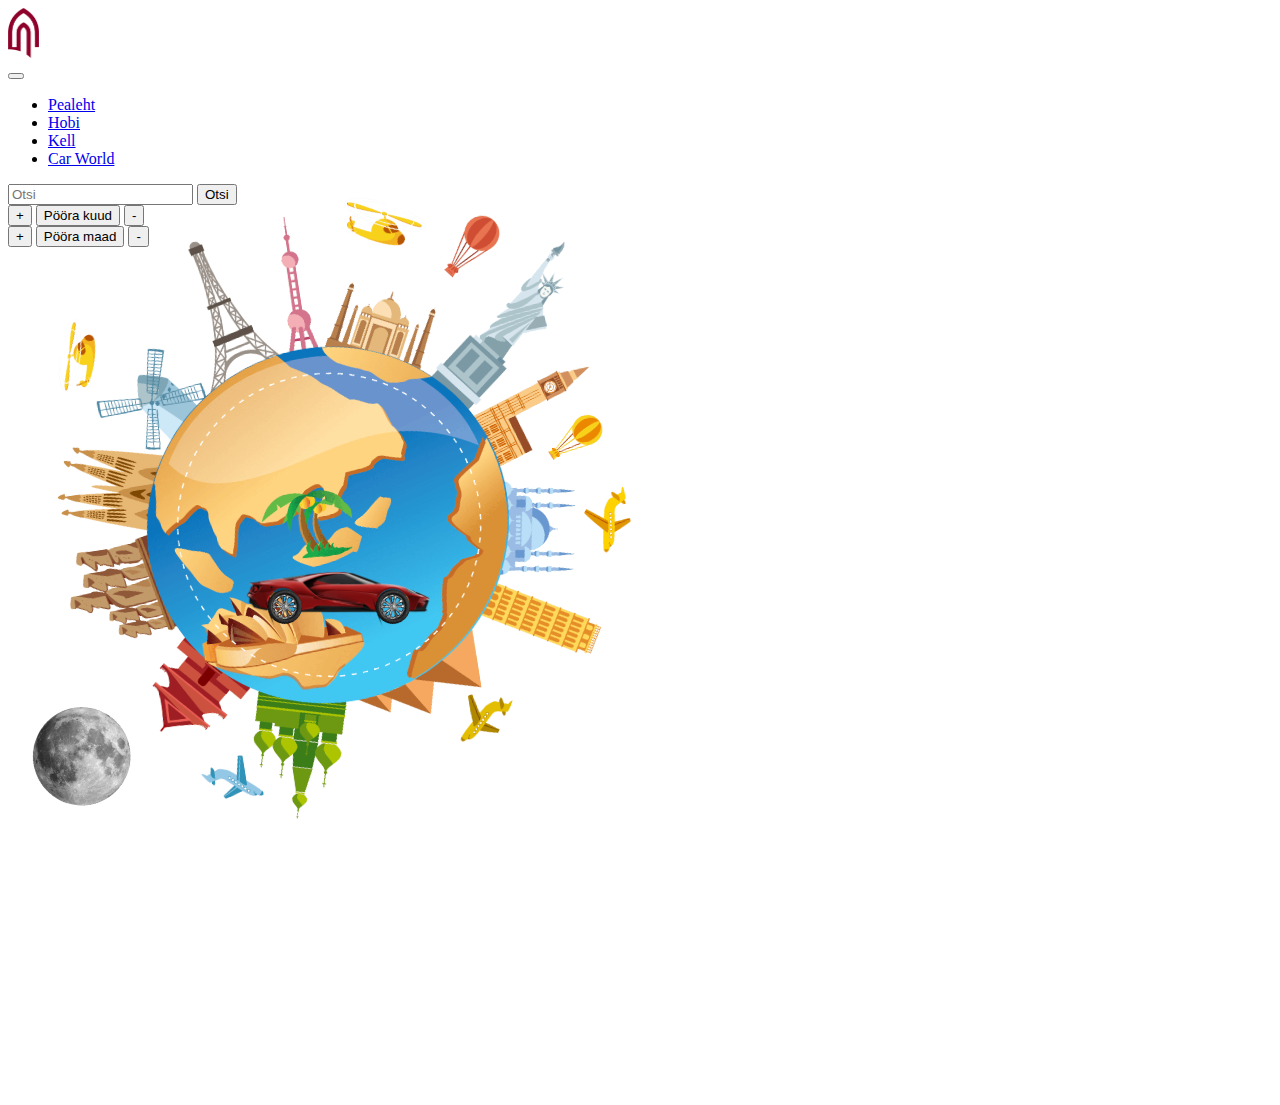
<file: carWorld.html>
<!doctype html>
<html lang="et" data-bs-theme="dark">
    <head>
        <title>carWorld</title>
        <!-- Required meta tags -->
        <meta charset="utf-8" />
        <meta
            name="viewport"
            content="width=device-width, initial-scale=1, shrink-to-fit=no"
        />

        <!-- Bootstrap CSS v5.2.1 -->
        <link
            href="https://cdn.jsdelivr.net/npm/bootstrap@5.3.2/dist/css/bootstrap.min.css"
            rel="stylesheet"
            integrity="sha384-T3c6CoIi6uLrA9TneNEoa7RxnatzjcDSCmG1MXxSR1GAsXEV/Dwwykc2MPK8M2HN"
            crossorigin="anonymous"
        />

        <link rel="stylesheet" href="css/carWorld.css" />

        
        <script src="js/carWorld.js" defer></script>
    </head>

    <body>
        <header>
            <nav class="navbar navbar-expand-lg" id="home">
                <div class="container-fluid">
                    <div class="d-inline-block w-auto mt-1 pt-1">
                        <a class="navbar-brand" href="index.html">
                            <img src="src/tlu_h200.png" alt="brand logo" id="brand-logo" style="max-height: 50px; width: auto;">
                        </a>
                    </div>
                    <button class="navbar-toggler" type="button" data-bs-toggle="collapse" data-bs-target="#navbarNavDropdown" aria-controls="navbarNavDropdown" aria-expanded="false" aria-label="Toggle navigation">
                        <span class="navbar-toggler-icon"></span>
                    </button>
                    <div class="collapse navbar-collapse mt-1" id="navbarNavDropdown">
                        <ul class="nav navbar-nav justify-content-center w-75">
                            <li class="nav-item">
                                <a class="nav-link fw-bold" href="index.html">Pealeht</a>
                            </li>
                            </li>
                            <li class="nav-item">
                                <a class="nav-link fw-bold" href="hobi.html">Hobi</a>
                            </li>
                            <li class="nav-item">
                                <a class="nav-link fw-bold " href="clock.html">Kell</a>
                            </li>
                            <li class="nav-item">
                                <a class="nav-link fw-bold active" aria-current="page" href="carWorld.html">Car World</a>
                            </li>
                        </ul>
                        <form action="" class="d-flex">
                            <input class="form-control me-2" type="search" placeholder="Otsi" aria-label="Search">
                            <button class="btn btn-outline-success" type="submit">Otsi</button>
                        </form>
                    </div>
                </div>
            </nav>
        </header>

        <main>
            <div class="container justify-content-center text-center" id="jaanus">
                <img src="src/earth.png" alt="Earth image" id="earth-img">
                <div id="car-img">
                    <img src="src/redCar.png" alt="" id="car-body-img">
                    <img src="src/car-wheel.png" alt="" id="car-wheel-img-1" class="wheel">
                    <img src="src/car-wheel.png" alt="" id="car-wheel-img-2" class="wheel">
                </div>
                <img src="src/moon.png" alt="moon image" id="moon-img">
            </div>
            <div class="d-inline-block m-3">
                <div class="mb-2">
                    <button class="btn btn-outline-success me-2" id="fasterMoon">+</button>
                    <button class="btn btn-outline-primary me-2" id="rotateMoon">Pööra kuud</button>
                    <button class="btn btn-outline-danger me-2" id="slowerMoon">-</button>
                </div>
                <div class="mb-2">
                    <button class="btn btn-outline-success me-2" id="fasterEarth">+</button>
                    <button class="btn btn-outline-primary me-2" id="rotateEarth">Pööra maad</button>
                    <button class="btn btn-outline-danger me-2" id="slowerEarth">-</button>
            </div>
        </main>
        <footer>
            <!-- place footer here -->
        </footer>
        <!-- Bootstrap JavaScript Libraries -->
        <script
            src="https://cdn.jsdelivr.net/npm/@popperjs/core@2.11.8/dist/umd/popper.min.js"
            integrity="sha384-I7E8VVD/ismYTF4hNIPjVp/Zjvgyol6VFvRkX/vR+Vc4jQkC+hVqc2pM8ODewa9r"
            crossorigin="anonymous"
        ></script>

        <script
            src="https://cdn.jsdelivr.net/npm/bootstrap@5.3.2/dist/js/bootstrap.min.js"
            integrity="sha384-BBtl+eGJRgqQAUMxJ7pMwbEyER4l1g+O15P+16Ep7Q9Q+zqX6gSbd85u4mG4QzX+"
            crossorigin="anonymous"
        ></script>
    </body>
</html>
</file>
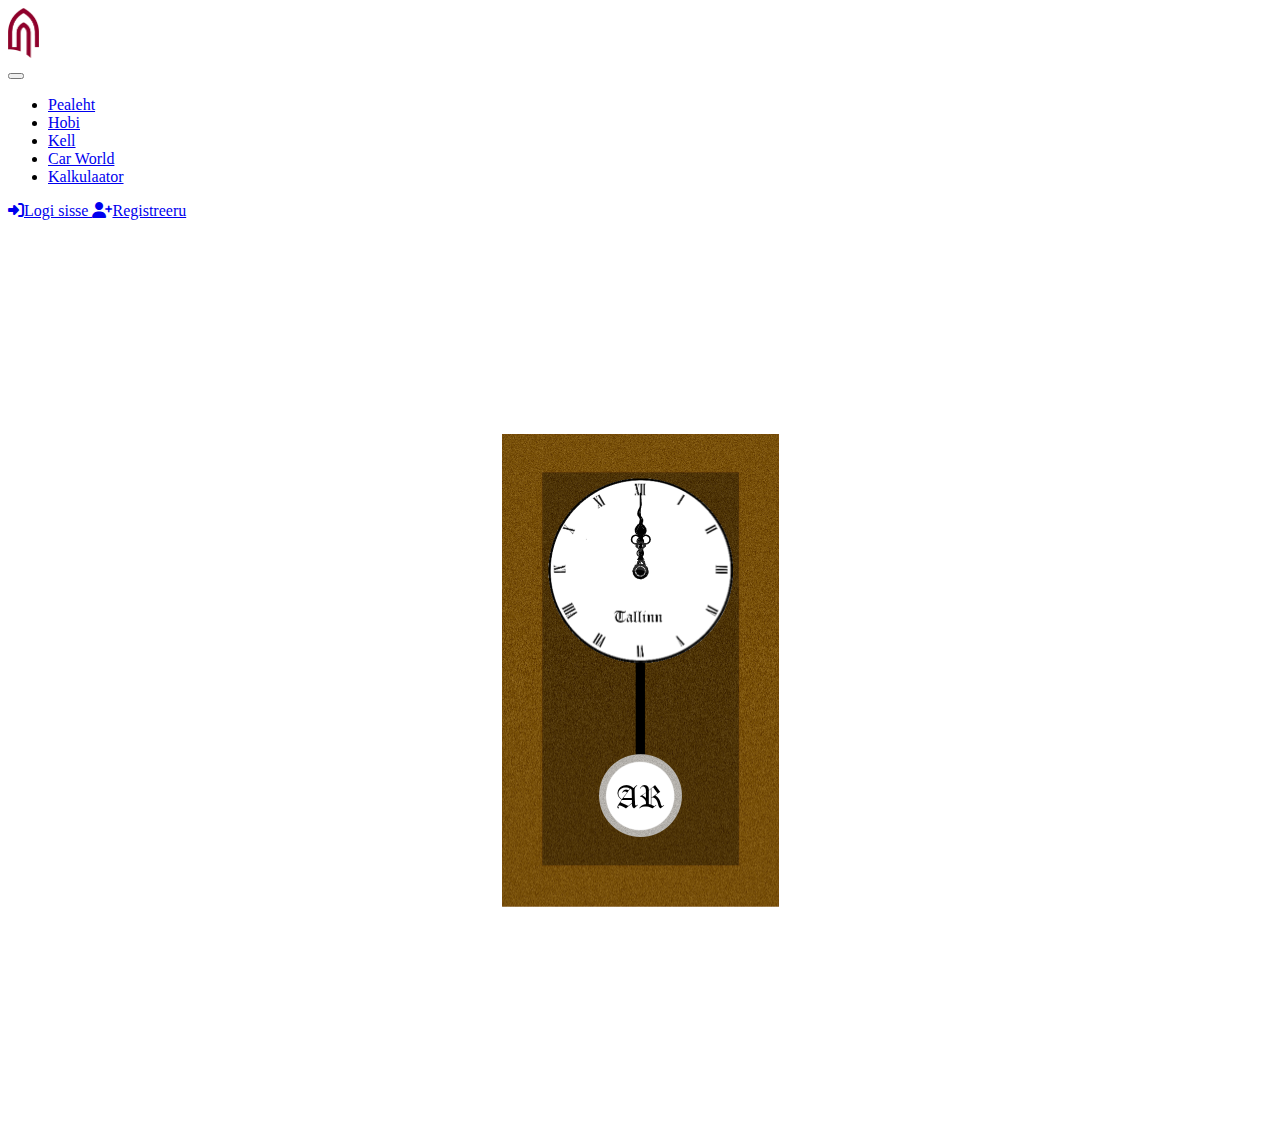
<file: clock.html>
<!doctype html>
<html lang="et" data-bs-theme="dark">

<head>
    <title>Clock</title>
    <!-- Required meta tags -->
    <meta charset="utf-8" />
    <meta name="viewport" content="width=device-width, initial-scale=1, shrink-to-fit=no" />

    <!-- Bootstrap CSS v5.2.1 -->
    <link href="https://cdn.jsdelivr.net/npm/bootstrap@5.3.2/dist/css/bootstrap.min.css" rel="stylesheet"
        integrity="sha384-T3c6CoIi6uLrA9TneNEoa7RxnatzjcDSCmG1MXxSR1GAsXEV/Dwwykc2MPK8M2HN" crossorigin="anonymous" />

    <link rel="stylesheet" href="css/clock.css" />

    <link rel="stylesheet" href="https://cdnjs.cloudflare.com/ajax/libs/font-awesome/6.4.0/css/all.min.css" />

    <script src="js/clock.js" defer></script>

</head>

<body>
    <header>
        <nav class="navbar navbar-expand-lg" id="home">
            <div class="container-fluid">
                <div class="d-inline-block w-auto mt-1 pt-1">
                    <a class="navbar-brand" href="index.html">
                        <img src="src/tlu_h200.png" alt="brand logo" id="brand-logo"
                            style="max-height: 50px; width: auto;">
                    </a>
                </div>
                <button class="navbar-toggler" type="button" data-bs-toggle="collapse"
                    data-bs-target="#navbarNavDropdown" aria-controls="navbarNavDropdown" aria-expanded="false"
                    aria-label="Toggle navigation">
                    <span class="navbar-toggler-icon"></span>
                </button>
                <div class="collapse navbar-collapse mt-1" id="navbarNavDropdown">
                    <ul class="nav navbar-nav justify-content-center w-75">
                        <li class="nav-item">
                            <a class="nav-link fw-bold" href="index.html">Pealeht</a>
                        </li>
                        </li>
                        <li class="nav-item">
                            <a class="nav-link fw-bold" href="hobi.html">Hobi</a>
                        </li>
                        <li class="nav-item">
                            <a class="nav-link fw-bold active" aria-current="page" href="clock.html">Kell</a>
                        </li>
                        <li class="nav-item">
                            <a class="nav-link fw-bold" href="carWorld.html">Car World</a>
                        </li>
                        <li class="nav-item">
                            <a class="nav-link fw-bold" href="calculator.html">Kalkulaator</a>
                        </li>
                    </ul>
                    <div class="d-flex gap-2">
                        <a href="login.html" class="btn btn-primary fw-bold">
                            <i class="fas fa-sign-in-alt me-2"></i>Logi sisse
                        </a>
                        <a href="signup.html" class="btn btn-outline-success fw-bold">
                            <i class="fas fa-user-plus me-2"></i>Registreeru
                        </a>
                    </div>
                </div>
            </div>
        </nav>
    </header>

    <main>
        <div class="container-fluid bg-primary mt-5 p-0" id="box-div">
            <div class="clock">
                <img src="src/clock_box.png" alt="Clock box" class="clock-box">
                <img src="src/clock_frame.png" alt="Clock frame" class="clock-frame">
                <img src="src/clock_pendulum_2.png" alt="clock pendulum" class="pendulum">
                <img src="src/clock_face_2.png" alt="Clock face" class="clock-face">
                <div class="clock-face">
                    <img src="src/second_hand.png" alt="second hand" class="clock-hand" id="secondHand">
                    <img src="src/minute_hand.png" alt="minute hand" class="clock-hand" id="minuteHand">
                    <img src="src/hour_hand.png" alt="hour hand" class="clock-hand" id="hourHand">
                </div>
            </div>
        </div>
    </main>
    <footer>
        <!-- place footer here -->
    </footer>
    <!-- Bootstrap JavaScript Libraries -->
    <script src="https://cdn.jsdelivr.net/npm/@popperjs/core@2.11.8/dist/umd/popper.min.js"
        integrity="sha384-I7E8VVD/ismYTF4hNIPjVp/Zjvgyol6VFvRkX/vR+Vc4jQkC+hVqc2pM8ODewa9r"
        crossorigin="anonymous"></script>

    <script src="https://cdn.jsdelivr.net/npm/bootstrap@5.3.2/dist/js/bootstrap.min.js"
        integrity="sha384-BBtl+eGJRgqQAUMxJ7pMwbEyER4l1g+O15P+16Ep7Q9Q+zqX6gSbd85u4mG4QzX+"
        crossorigin="anonymous"></script>
</body>

</html>
</file>
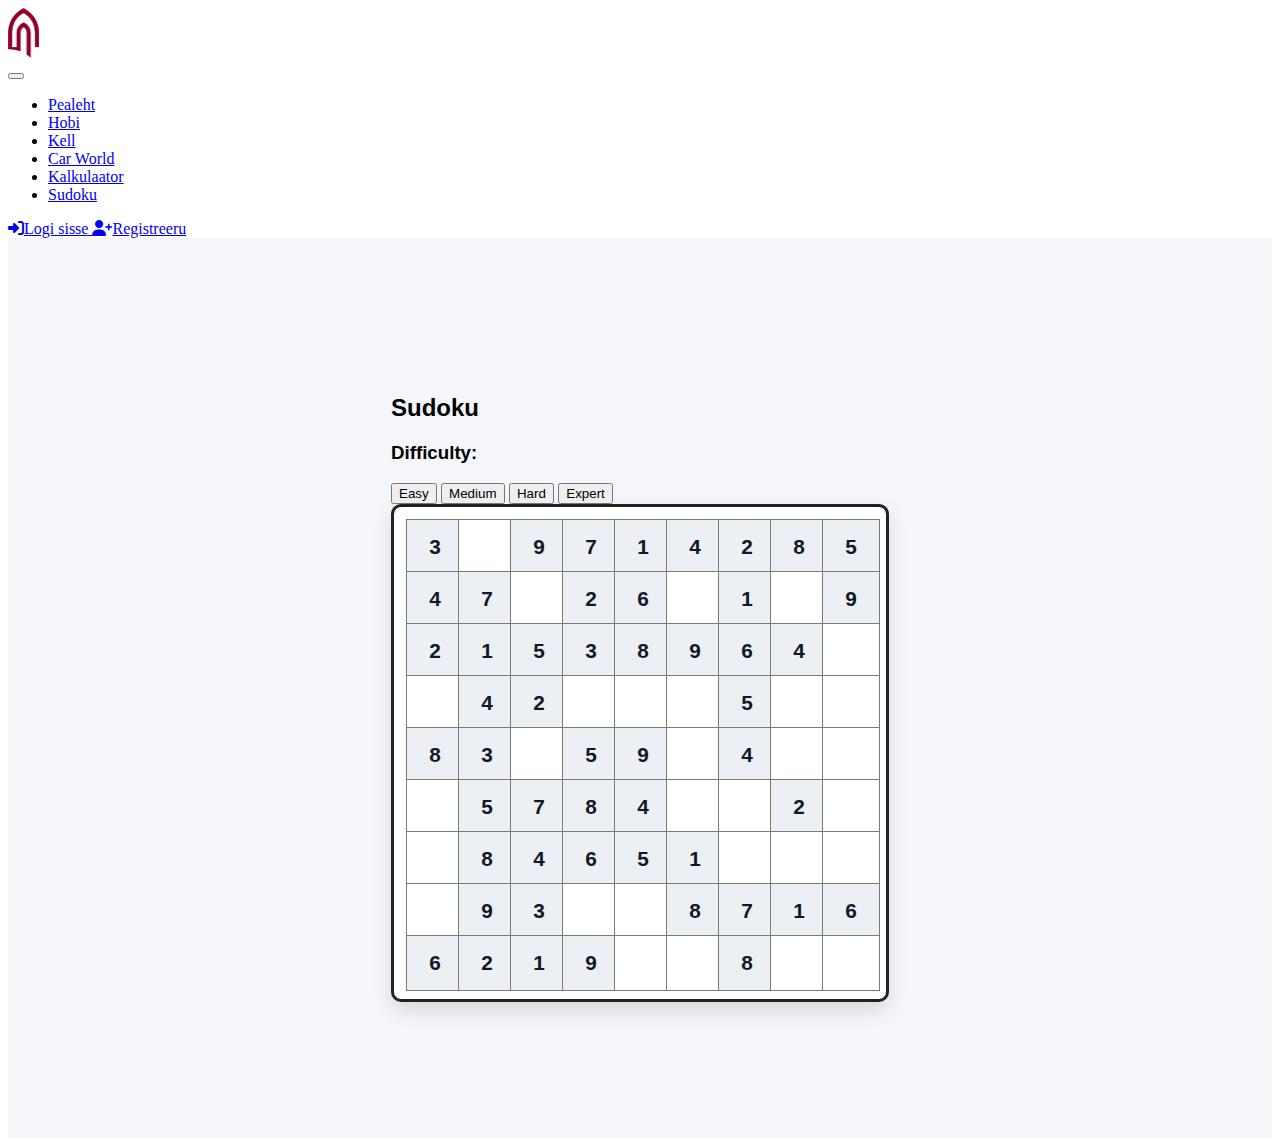
<file: sudoku.html>
<!doctype html>
<html lang="en">

<head>
    <title>Title</title>
    <!-- Required meta tags -->
    <meta charset="utf-8" />
    <meta name="viewport" content="width=device-width, initial-scale=1, shrink-to-fit=no" />

    <!-- Bootstrap CSS v5.2.1 -->
    <link href="https://cdn.jsdelivr.net/npm/bootstrap@5.3.2/dist/css/bootstrap.min.css" rel="stylesheet"
        integrity="sha384-T3c6CoIi6uLrA9TneNEoa7RxnatzjcDSCmG1MXxSR1GAsXEV/Dwwykc2MPK8M2HN" crossorigin="anonymous" />
    <link rel="stylesheet" href="https://cdnjs.cloudflare.com/ajax/libs/font-awesome/6.4.0/css/all.min.css" />

    <link rel="stylesheet" href="css/sudoku.css" />

    <script src="js/sudoku.js" defer></script>
</head>

<body>
    <header>
        <nav class="navbar navbar-expand-lg" id="home">
            <div class="container-fluid">
                <div class="d-inline-block w-auto mt-1 pt-1 ms-5">
                    <a class="navbar-brand" href="index.html">
                        <img src="src/tlu_h200.png" alt="brand logo" id="brand-logo"
                            style="max-height: 50px; width: auto;">
                    </a>
                </div>
                <button class="navbar-toggler" type="button" data-bs-toggle="collapse"
                    data-bs-target="#navbarNavDropdown" aria-controls="navbarNavDropdown" aria-expanded="false"
                    aria-label="Toggle navigation">
                    <span class="navbar-toggler-icon"></span>
                </button>
                <div class="collapse navbar-collapse mt-1" id="navbarNavDropdown">
                    <ul class="nav navbar-nav justify-content-center w-75">
                        <li class="nav-item">
                            <a class="nav-link fw-bold" href="index.html">Pealeht</a>
                        </li>
                        </li>
                        <li class="nav-item">
                            <a class="nav-link fw-bold" href="hobi.html">Hobi</a>
                        </li>
                        <li class="nav-item">
                            <a class="nav-link fw-bold" href="clock.html">Kell</a>
                        </li>
                        <li class="nav-item">
                            <a class="nav-link fw-bold" href="carWorld.html">Car World</a>
                        </li>
                        <li class="nav-item">
                            <a class="nav-link fw-bold" href="calculator.html">Kalkulaator</a>
                        </li>
                        <li class="nav-item">
                            <a class="nav-link fw-bold active" aria-current="page" href="sudoku.html">Sudoku</a>
                        </li>
                    </ul>
                    <div class="d-flex gap-2">
                        <a href="login.html" class="btn btn-primary fw-bold">
                            <i class="fas fa-sign-in-alt me-2"></i>Logi sisse
                        </a>
                        <a href="signup.html" class="btn btn-outline-success fw-bold">
                            <i class="fas fa-user-plus me-2"></i>Registreeru
                        </a>
                    </div>
                </div>
            </div>
        </nav>
    </header>
    <main>
        <div class="container d-flex justify-content-center align-items-center flex-column">
            <h2>Sudoku</h2>
            <div class="py-5" id="sudoku-board">
                <div class="sudoku-header d-flex">
                    <div>
                        <h3>Difficulty: </h3>
                    </div>
                    <div class="px-3">
                        <button class="btn btn-outline-primary" id="easy">Easy</button>
                        <button class="btn btn-outline-warning" id="medium">Medium</button>
                        <button class="btn btn-outline-danger" id="hard">Hard</button>
                        <button class="btn btn-outline-dark" id="expert">Expert</button>
                    </div>
                </div>

                <div class="border border-5 sudoku-game">
                </div>

            </div>
        </div>
    </main>
    <footer>
        <!-- place footer here -->
    </footer>
    <!-- Bootstrap JavaScript Libraries -->
    <script src="https://cdn.jsdelivr.net/npm/@popperjs/core@2.11.8/dist/umd/popper.min.js"
        integrity="sha384-I7E8VVD/ismYTF4hNIPjVp/Zjvgyol6VFvRkX/vR+Vc4jQkC+hVqc2pM8ODewa9r"
        crossorigin="anonymous"></script>

    <script src="https://cdn.jsdelivr.net/npm/bootstrap@5.3.2/dist/js/bootstrap.min.js"
        integrity="sha384-BBtl+eGJRgqQAUMxJ7pMwbEyER4l1g+O15P+16Ep7Q9Q+zqX6gSbd85u4mG4QzX+"
        crossorigin="anonymous"></script>
</body>

</html>
</file>
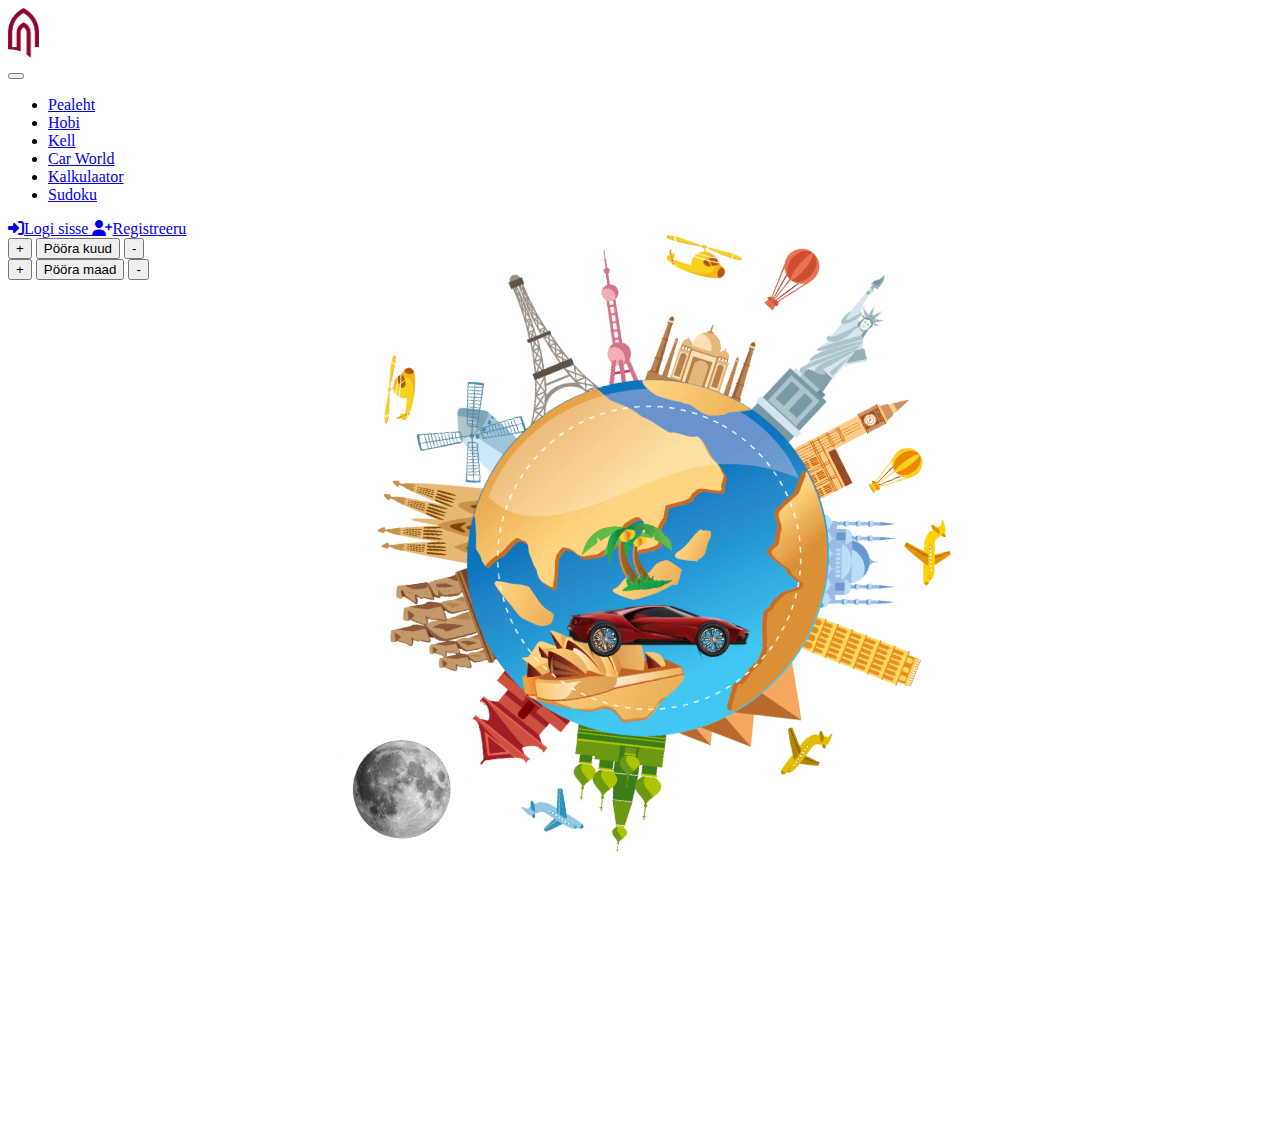
<file: public/carWorld.html>
<!doctype html>
<html lang="et" data-bs-theme="dark">

<head>
    <title>carWorld</title>
    <!-- Required meta tags -->
    <meta charset="utf-8" />
    <meta name="viewport" content="width=device-width, initial-scale=1, shrink-to-fit=no" />

    <!-- Bootstrap CSS v5.2.1 -->
    <link href="https://cdn.jsdelivr.net/npm/bootstrap@5.3.2/dist/css/bootstrap.min.css" rel="stylesheet"
        integrity="sha384-T3c6CoIi6uLrA9TneNEoa7RxnatzjcDSCmG1MXxSR1GAsXEV/Dwwykc2MPK8M2HN" crossorigin="anonymous" />

    <link rel="stylesheet" href="css/carWorld.css" />

    <link rel="stylesheet" href="https://cdnjs.cloudflare.com/ajax/libs/font-awesome/6.4.0/css/all.min.css" />

    <script src="js/carWorld.js" defer></script>
</head>

<body>
    <header>
        <nav class="navbar navbar-expand-lg" id="home">
            <div class="container-fluid">
                <div class="d-inline-block w-auto mt-1 pt-1 ms-5">
                    <a class="navbar-brand" href="index.html">
                        <img src="assets/tlu_h200.png" alt="brand logo" id="brand-logo"
                            style="max-height: 50px; width: auto;">
                    </a>
                </div>
                <button class="navbar-toggler" type="button" data-bs-toggle="collapse"
                    data-bs-target="#navbarNavDropdown" aria-controls="navbarNavDropdown" aria-expanded="false"
                    aria-label="Toggle navigation">
                    <span class="navbar-toggler-icon"></span>
                </button>
                <div class="collapse navbar-collapse mt-1" id="navbarNavDropdown">
                    <ul class="nav navbar-nav justify-content-center w-75">
                        <li class="nav-item">
                            <a class="nav-link fw-bold" href="index.html">Pealeht</a>
                        </li>
                        </li>
                        <li class="nav-item">
                            <a class="nav-link fw-bold" href="hobi.html">Hobi</a>
                        </li>
                        <li class="nav-item">
                            <a class="nav-link fw-bold " href="clock.html">Kell</a>
                        </li>
                        <li class="nav-item">
                            <a class="nav-link fw-bold active" aria-current="page" href="carWorld.html">Car World</a>
                        </li>
                        <li class="nav-item">
                            <a class="nav-link fw-bold" href="calculator.html">Kalkulaator</a>
                        </li>
                        <li class="nav-item">
                            <a class="nav-link fw-bold" href="sudoku.html">Sudoku</a>
                        </li>
                    </ul>
                    <div class="d-flex gap-2">
                        <a href="login.html" class="btn btn-primary fw-bold">
                            <i class="fas fa-sign-in-alt me-2"></i>Logi sisse
                        </a>
                        <a href="signup.html" class="btn btn-outline-success fw-bold">
                            <i class="fas fa-user-plus me-2"></i>Registreeru
                        </a>
                    </div>
                </div>
            </div>
        </nav>
    </header>

    <main>
        <div class="container justify-content-center text-center" id="jaanus">
            <img src="assets/earth.png" alt="Earth image" id="earth-img">
            <div id="car-img">
                <img src="assets/redCar.png" alt="" id="car-body-img">
                <img src="assets/car-wheel.png" alt="" id="car-wheel-img-1" class="wheel">
                <img src="assets/car-wheel.png" alt="" id="car-wheel-img-2" class="wheel">
            </div>
            <img src="assets/moon.png" alt="moon image" id="moon-img">
        </div>
        <div class="d-inline-block m-3" id="btns">
            <div class="mb-2">
                <button class="btn btn-outline-success me-2" id="fasterMoon">+</button>
                <button class="btn btn-outline-primary me-2" id="rotateMoon">Pööra kuud</button>
                <button class="btn btn-outline-danger me-2" id="slowerMoon">-</button>
            </div>
            <div class="mb-2">
                <button class="btn btn-outline-success me-2" id="fasterEarth">+</button>
                <button class="btn btn-outline-primary me-2" id="rotateEarth">Pööra maad</button>
                <button class="btn btn-outline-danger me-2" id="slowerEarth">-</button>
            </div>
    </main>
    <footer>
        <!-- place footer here -->
    </footer>
    <!-- Bootstrap JavaScript Libraries -->
    <script src="https://cdn.jsdelivr.net/npm/@popperjs/core@2.11.8/dist/umd/popper.min.js"
        integrity="sha384-I7E8VVD/ismYTF4hNIPjVp/Zjvgyol6VFvRkX/vR+Vc4jQkC+hVqc2pM8ODewa9r"
        crossorigin="anonymous"></script>

    <script src="https://cdn.jsdelivr.net/npm/bootstrap@5.3.2/dist/js/bootstrap.min.js"
        integrity="sha384-BBtl+eGJRgqQAUMxJ7pMwbEyER4l1g+O15P+16Ep7Q9Q+zqX6gSbd85u4mG4QzX+"
        crossorigin="anonymous"></script>
</body>

</html>
</file>
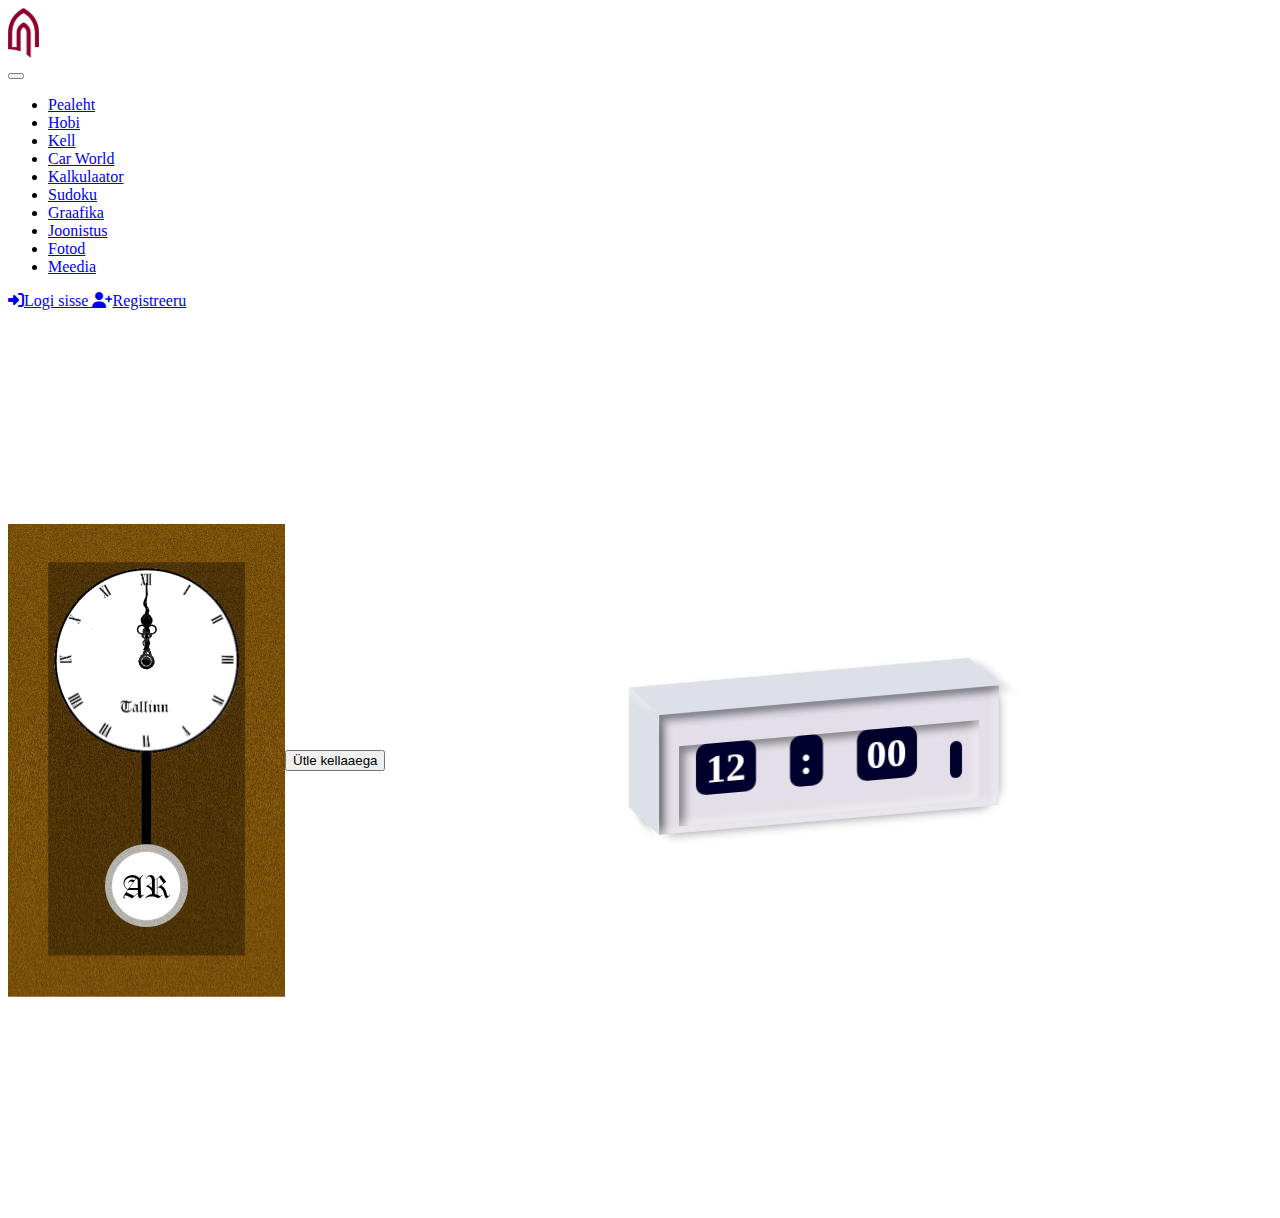
<file: public/clock.html>
<!doctype html>
<html lang="et" data-bs-theme="dark">

<head>
    <title>Clock</title>
    <!-- Required meta tags -->
    <meta charset="utf-8" />
    <meta name="viewport" content="width=device-width, initial-scale=1, shrink-to-fit=no" />

    <!-- Bootstrap CSS v5.2.1 -->
    <link href="https://cdn.jsdelivr.net/npm/bootstrap@5.3.2/dist/css/bootstrap.min.css" rel="stylesheet"
        integrity="sha384-T3c6CoIi6uLrA9TneNEoa7RxnatzjcDSCmG1MXxSR1GAsXEV/Dwwykc2MPK8M2HN" crossorigin="anonymous" />

    <link rel="stylesheet" href="css/clock.css" />

    <link rel="stylesheet" href="https://cdnjs.cloudflare.com/ajax/libs/font-awesome/6.4.0/css/all.min.css" />

    <script src="js/clock.js" defer></script>

</head>

<body>
    <header>
        <nav class="navbar navbar-expand-lg" id="home">
            <div class="container-fluid">
                <div class="d-inline-block w-auto mt-1 pt-1 ms-5">
                    <a class="navbar-brand" href="index.html">
                        <img src="assets/tlu_h200.png" alt="brand logo" id="brand-logo"
                            style="max-height: 50px; width: auto;">
                    </a>
                </div>
                <button class="navbar-toggler" type="button" data-bs-toggle="collapse"
                    data-bs-target="#navbarNavDropdown" aria-controls="navbarNavDropdown" aria-expanded="false"
                    aria-label="Toggle navigation">
                    <span class="navbar-toggler-icon"></span>
                </button>
                <div class="collapse navbar-collapse mt-1" id="navbarNavDropdown">
                    <ul class="nav navbar-nav justify-content-center w-75">
                        <li class="nav-item">
                            <a class="nav-link fw-bold" href="index.html">Pealeht</a>
                        </li>
                        </li>
                        <li class="nav-item">
                            <a class="nav-link fw-bold" href="hobi.html">Hobi</a>
                        </li>
                        <li class="nav-item">
                            <a class="nav-link fw-bold active" aria-current="page" href="clock.html">Kell</a>
                        </li>
                        <li class="nav-item">
                            <a class="nav-link fw-bold" href="carWorld.html">Car World</a>
                        </li>
                        <li class="nav-item">
                            <a class="nav-link fw-bold" href="calculator.html">Kalkulaator</a>
                        </li>
                        <li class="nav-item">
                            <a class="nav-link fw-bold" href="sudoku.html">Sudoku</a>
                        </li>
                        <li class="nav-item">
                            <a class="nav-link fw-bold" href="graphics.html">Graafika</a>
                        </li>
                        <li class="nav-item">
                            <a class="nav-link fw-bold" href="draw.html">Joonistus</a>
                        </li>
                        <li class="nav-item">
                            <a class="nav-link fw-bold" href="photo.html">Fotod</a>
                        </li>
                        <li class="nav-item">
                            <a class="nav-link fw-bold" href="media.html">Meedia</a>
                        </li>
                    </ul>
                    <div class="d-flex gap-2">
                        <a href="login.html" class="btn btn-primary fw-bold">
                            <i class="fas fa-sign-in-alt me-2"></i>Logi sisse
                        </a>
                        <a href="signup.html" class="btn btn-outline-success fw-bold">
                            <i class="fas fa-user-plus me-2"></i>Registreeru
                        </a>
                    </div>
                </div>
            </div>
        </nav>
    </header>

    <main>
        <div class="container-fluid bg-primary mt-5 p-0" id="box-div">
            <div class="clock">
                <img src="assets/clock_box.png" alt="Clock box" class="clock-box">
                <img src="assets/clock_frame.png" alt="Clock frame" class="clock-frame">
                <img src="assets/clock_pendulum_2.png" alt="clock pendulum" class="pendulum">
                <img src="assets/clock_face_2.png" alt="Clock face" class="clock-face">
                <div class="clock-hands">
                    <img src="assets/second_hand.png" alt="second hand" class="clock-hand" id="secondHand">
                    <img src="assets/minute_hand.png" alt="minute hand" class="clock-hand" id="minuteHand">
                    <img src="assets/hour_hand.png" alt="hour hand" class="clock-hand" id="hourHand">
                </div>
            </div>
        </div>
        <button id="speakBtn" type="button">Ütle kellaaega</button>

        <div class="rectangle-container">
            <div class="rectangle"></div>
            <div class="time">
                <p class="hours">12</p>
                <p class="separator">:</p>
                <p class="minutes">00</p>
                <p class="seconds">&nbsp;</p>

            </div>
        </div>

    </main>
    <footer>
        <!-- place footer here -->
    </footer>
    <!-- Bootstrap JavaScript Libraries -->
    <script src="https://cdn.jsdelivr.net/npm/@popperjs/core@2.11.8/dist/umd/popper.min.js"
        integrity="sha384-I7E8VVD/ismYTF4hNIPjVp/Zjvgyol6VFvRkX/vR+Vc4jQkC+hVqc2pM8ODewa9r"
        crossorigin="anonymous"></script>

    <script src="https://cdn.jsdelivr.net/npm/bootstrap@5.3.2/dist/js/bootstrap.min.js"
        integrity="sha384-BBtl+eGJRgqQAUMxJ7pMwbEyER4l1g+O15P+16Ep7Q9Q+zqX6gSbd85u4mG4QzX+"
        crossorigin="anonymous"></script>
</body>

</html>
</file>
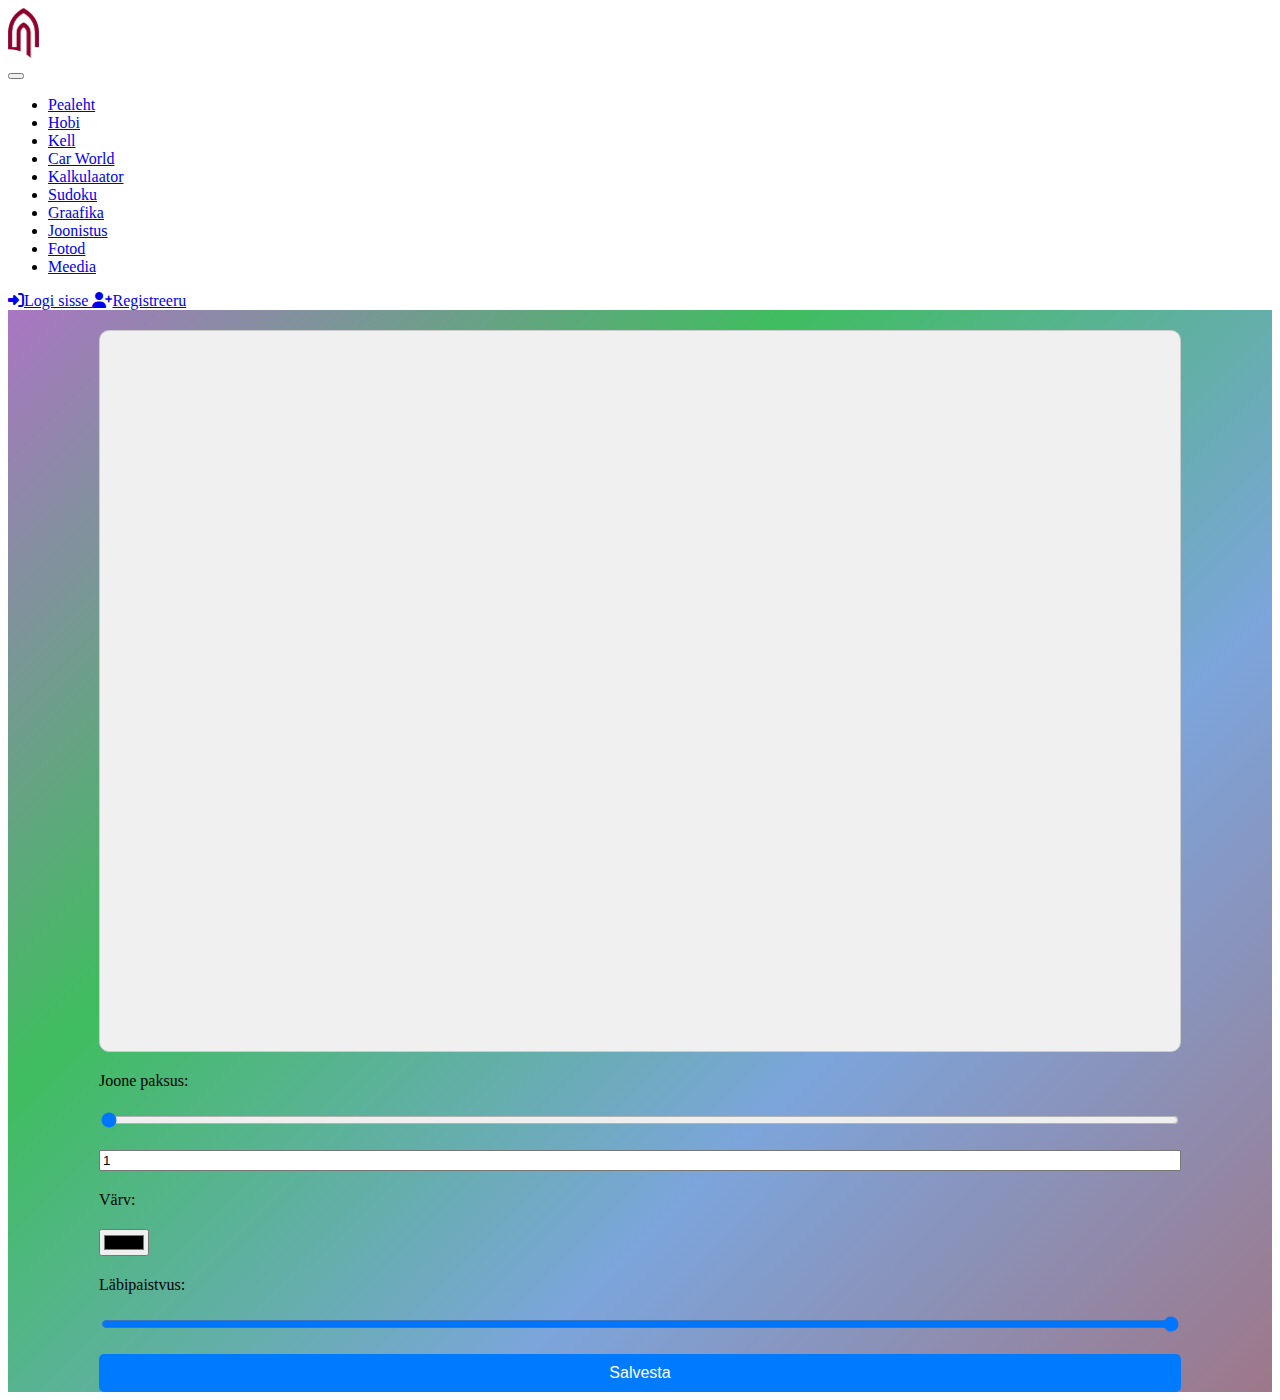
<file: public/draw.html>
<!doctype html>
<html lang="et" data-bs-theme="dark">

<head>
    <title>Draw</title>
    <!-- Required meta tags -->
    <meta charset="utf-8" />
    <meta name="viewport" content="width=device-width, initial-scale=1, shrink-to-fit=no" />

    <!-- Bootstrap CSS v5.2.1 -->
    <link href="https://cdn.jsdelivr.net/npm/bootstrap@5.3.2/dist/css/bootstrap.min.css" rel="stylesheet"
        integrity="sha384-T3c6CoIi6uLrA9TneNEoa7RxnatzjcDSCmG1MXxSR1GAsXEV/Dwwykc2MPK8M2HN" crossorigin="anonymous" />

    <link rel="stylesheet" href="css/draw.css" />

    <link rel="stylesheet" href="https://cdnjs.cloudflare.com/ajax/libs/font-awesome/6.4.0/css/all.min.css" />

    <script src="js/draw.js" defer></script>

</head>

<body>
    <header>
        <nav class="navbar navbar-expand-lg" id="home">
            <div class="container-fluid">
                <div class="d-inline-block w-auto mt-1 pt-1 ms-5">
                    <a class="navbar-brand" href="index.html">
                        <img src="assets/tlu_h200.png" alt="brand logo" id="brand-logo"
                            style="max-height: 50px; width: auto;">
                    </a>
                </div>
                <button class="navbar-toggler" type="button" data-bs-toggle="collapse"
                    data-bs-target="#navbarNavDropdown" aria-controls="navbarNavDropdown" aria-expanded="false"
                    aria-label="Toggle navigation">
                    <span class="navbar-toggler-icon"></span>
                </button>
                <div class="collapse navbar-collapse mt-1" id="navbarNavDropdown">
                    <ul class="nav navbar-nav justify-content-center w-75">
                        <li class="nav-item">
                            <a class="nav-link fw-bold" href="index.html">Pealeht</a>
                        </li>
                        </li>
                        <li class="nav-item">
                            <a class="nav-link fw-bold" href="hobi.html">Hobi</a>
                        </li>
                        <li class="nav-item">
                            <a class="nav-link fw-bold" href="clock.html">Kell</a>
                        </li>
                        <li class="nav-item">
                            <a class="nav-link fw-bold" href="carWorld.html">Car World</a>
                        </li>
                        <li class="nav-item">
                            <a class="nav-link fw-bold" href="calculator.html">Kalkulaator</a>
                        </li>
                        <li class="nav-item">
                            <a class="nav-link fw-bold" href="sudoku.html">Sudoku</a>
                        </li>
                        <li>
                            <a class="nav-link fw-bold" href="graphics.html">Graafika</a>
                        </li>
                        <li class="nav-item">
                            <a class="nav-link fw-bold active" aria-current="page" href="draw.html">Joonistus</a>
                        </li>
                        <li class="nav-item">
                            <a class="nav-link fw-bold" href="photo.html">Fotod</a>
                        </li>
                        <li class="nav-item">
                            <a class="nav-link fw-bold" href="media.html">Meedia</a>
                        </li>
                    </ul>
                    <div class="d-flex gap-2">
                        <a href="login.html" class="btn btn-primary fw-bold">
                            <i class="fas fa-sign-in-alt me-2"></i>Logi sisse
                        </a>
                        <a href="signup.html" class="btn btn-outline-success fw-bold">
                            <i class="fas fa-user-plus me-2"></i>Registreeru
                        </a>
                    </div>
                </div>
            </div>
        </nav>
    </header>

    <main>
        <section class="container">
            <canvas width="1080" height="720" id="canvas"></canvas>
            <div class="controls">
                <label for="lwInput">Joone paksus: </label>
                <input type="range" id="lwInput" name="lwInput" min="1" max="100" value="1" step="1">
                <input type="number" id="lwInput2" name="lwInput2" min="1" max="100" value="1" step="1">

                <label for="lColor">Värv: </label>
                <input type="color" id="lColor" name="lColor" value="#000000">

                <label for="laInput">Läbipaistvus: </label>
                <input type="range" id="laInput" name="laInput" min="0" max="1" value="1" step="0.01">

                <button id="saveBtn" type="button">Salvesta</button>
            </div>
        </section>
    </main>
    <footer>
        <!-- place footer here -->
    </footer>
    <!-- Bootstrap JavaScript Libraries -->
    <script src="https://cdn.jsdelivr.net/npm/@popperjs/core@2.11.8/dist/umd/popper.min.js"
        integrity="sha384-I7E8VVD/ismYTF4hNIPjVp/Zjvgyol6VFvRkX/vR+Vc4jQkC+hVqc2pM8ODewa9r"
        crossorigin="anonymous"></script>

    <script src="https://cdn.jsdelivr.net/npm/bootstrap@5.3.2/dist/js/bootstrap.min.js"
        integrity="sha384-BBtl+eGJRgqQAUMxJ7pMwbEyER4l1g+O15P+16Ep7Q9Q+zqX6gSbd85u4mG4QzX+"
        crossorigin="anonymous"></script>
</body>

</html>
</file>
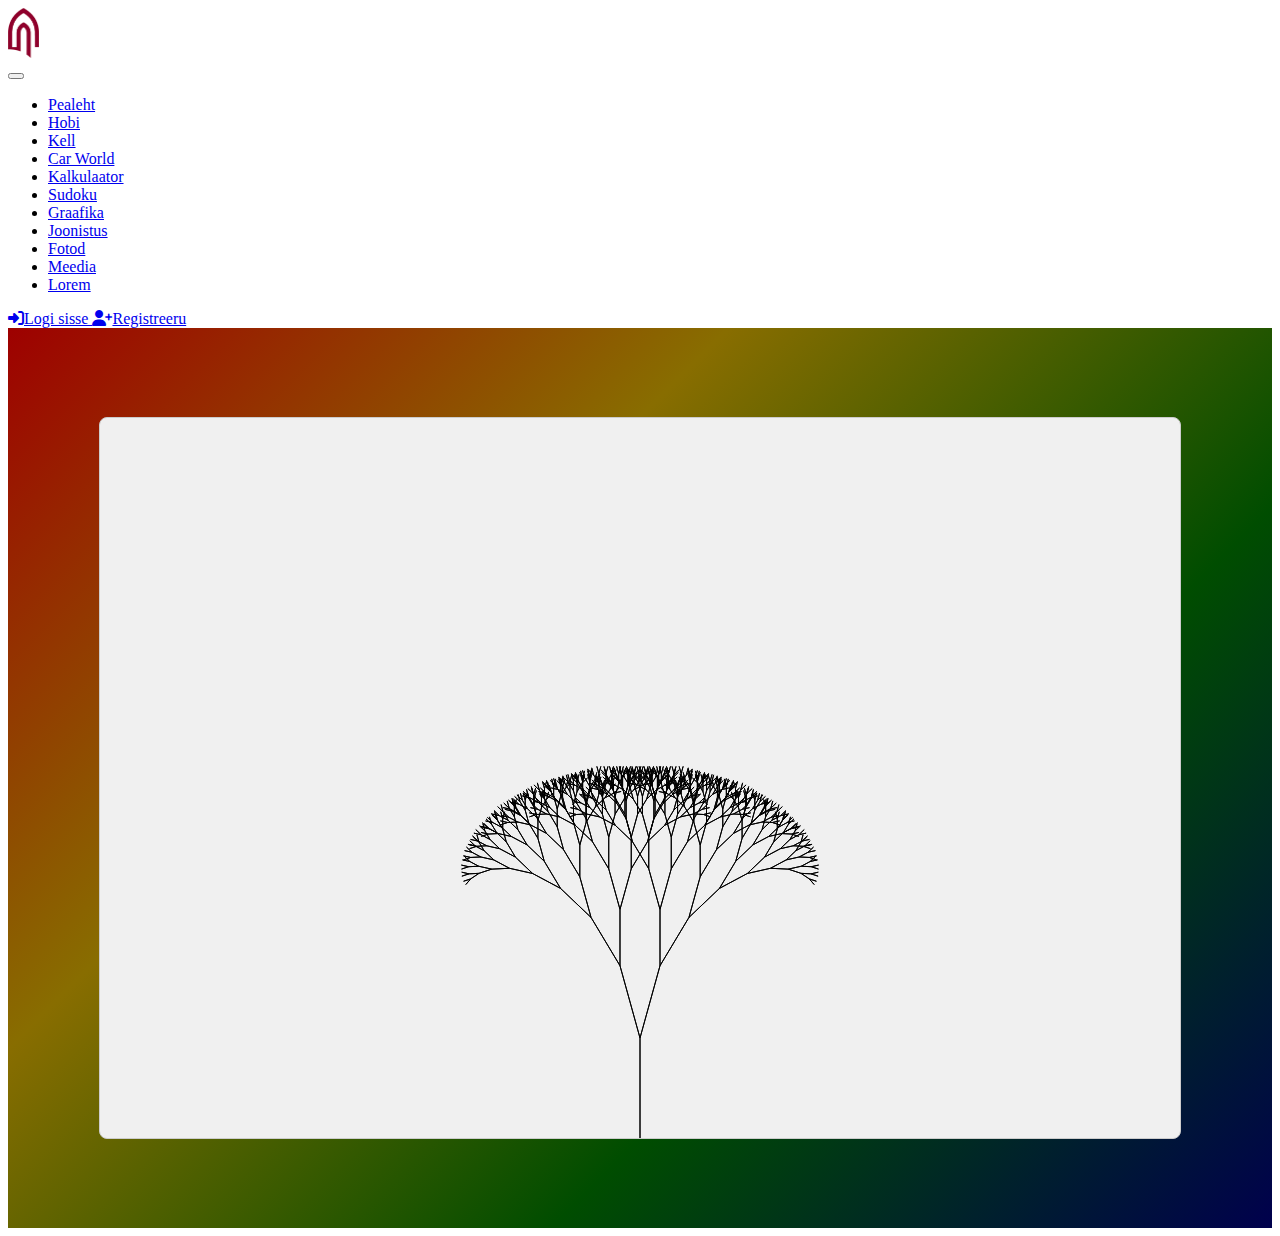
<file: public/graphics.html>
<!doctype html>
<html lang="et" data-bs-theme="dark">

<head>
    <title>Clock</title>
    <!-- Required meta tags -->
    <meta charset="utf-8" />
    <meta name="viewport" content="width=device-width, initial-scale=1, shrink-to-fit=no" />

    <!-- Bootstrap CSS v5.2.1 -->
    <link href="https://cdn.jsdelivr.net/npm/bootstrap@5.3.2/dist/css/bootstrap.min.css" rel="stylesheet"
        integrity="sha384-T3c6CoIi6uLrA9TneNEoa7RxnatzjcDSCmG1MXxSR1GAsXEV/Dwwykc2MPK8M2HN" crossorigin="anonymous" />

    <link rel="stylesheet" href="css/graphics.css" />

    <link rel="stylesheet" href="https://cdnjs.cloudflare.com/ajax/libs/font-awesome/6.4.0/css/all.min.css" />

    <script src="js/graphics.js" defer></script>

</head>

<body>
    <header>
        <nav class="navbar navbar-expand-lg" id="home">
            <div class="container-fluid">
                <div class="d-inline-block w-auto mt-1 pt-1 ms-5">
                    <a class="navbar-brand" href="index.html">
                        <img src="assets/tlu_h200.png" alt="brand logo" id="brand-logo"
                            style="max-height: 50px; width: auto;">
                    </a>
                </div>
                <button class="navbar-toggler" type="button" data-bs-toggle="collapse"
                    data-bs-target="#navbarNavDropdown" aria-controls="navbarNavDropdown" aria-expanded="false"
                    aria-label="Toggle navigation">
                    <span class="navbar-toggler-icon"></span>
                </button>
                <div class="collapse navbar-collapse mt-1" id="navbarNavDropdown">
                    <ul class="nav navbar-nav justify-content-center w-75">
                        <li class="nav-item">
                            <a class="nav-link fw-bold" href="index.html">Pealeht</a>
                        </li>
                        </li>
                        <li class="nav-item">
                            <a class="nav-link fw-bold" href="hobi.html">Hobi</a>
                        </li>
                        <li class="nav-item">
                            <a class="nav-link fw-bold" href="clock.html">Kell</a>
                        </li>
                        <li class="nav-item">
                            <a class="nav-link fw-bold" href="carWorld.html">Car World</a>
                        </li>
                        <li class="nav-item">
                            <a class="nav-link fw-bold" href="calculator.html">Kalkulaator</a>
                        </li>
                        <li class="nav-item">
                            <a class="nav-link fw-bold" href="sudoku.html">Sudoku</a>
                        </li>
                        <li>
                            <a class="nav-link fw-bold active" aria-current="page" href="graphics.html">Graafika</a>
                        </li>
                        <li class="nav-item">
                            <a class="nav-link fw-bold" href="draw.html">Joonistus</a>
                        </li>
                        <li class="nav-item">
                            <a class="nav-link fw-bold" href="photo.html">Fotod</a>
                        </li>
                        <li class="nav-item">
                            <a class="nav-link fw-bold" href="media.html">Meedia</a>
                        </li>
                        <li class="nav-item">
                            <a class="nav-link fw-bold" href="lorem.html">Lorem</a>
                        </li>
                    </ul>
                    <div class="d-flex gap-2">
                        <a href="login.html" class="btn btn-primary fw-bold">
                            <i class="fas fa-sign-in-alt me-2"></i>Logi sisse
                        </a>
                        <a href="signup.html" class="btn btn-outline-success fw-bold">
                            <i class="fas fa-user-plus me-2"></i>Registreeru
                        </a>
                    </div>
                </div>
            </div>
        </nav>
    </header>

    <main>
        <section class="container">
            <canvas width="1080" height="720" id="canvas"></canvas>
        </section>
    </main>
    <footer>
        <!-- place footer here -->
    </footer>
    <!-- Bootstrap JavaScript Libraries -->
    <script src="https://cdn.jsdelivr.net/npm/@popperjs/core@2.11.8/dist/umd/popper.min.js"
        integrity="sha384-I7E8VVD/ismYTF4hNIPjVp/Zjvgyol6VFvRkX/vR+Vc4jQkC+hVqc2pM8ODewa9r"
        crossorigin="anonymous"></script>

    <script src="https://cdn.jsdelivr.net/npm/bootstrap@5.3.2/dist/js/bootstrap.min.js"
        integrity="sha384-BBtl+eGJRgqQAUMxJ7pMwbEyER4l1g+O15P+16Ep7Q9Q+zqX6gSbd85u4mG4QzX+"
        crossorigin="anonymous"></script>
</body>

</html>
</file>
<file: css/carWorld.css>
#jaanus {
    position: absolute;
    width: 100%;
    height: 100vh;
    pointer-events: none;
    
}

#earth-img {
    width: 50%;
    height: auto;
    margin: auto;
    transform-origin: 50% 50%;
    transform: rotate(0deg);
}

#moon-img {
    position: relative;
    right: 65%;
    width: 10%;
    transform-origin: 250% 50%;
    transform: rotate(0deg);
    
    
}

#car-img {
    position: relative;
    display: inline-block;
    width: 15%;
    right: 32%;
    bottom: 20%;
}

#car-body-img{
    position: relative;
    width: 100%;
    height: auto;
}

#car-wheel-img-1, #car-wheel-img-2 {
    position: absolute;
    width: 20%;
    top: 45%;
}

#car-wheel-img-1 {
    right: 12%;
}

#car-wheel-img-2 {
    right: 68%;
}
</file>
<file: css/clock.css>
:root {
    --background: #dde1e7;
    --rectangle-background: rgb(227, 222, 231);
    --shadow-light: rgba(255, 255, 255, 0.45);
    --shadow-medium: rgba(94, 104, 121, 0.3);
    --shadow-dark:rgba(0, 0, 0, 0.45);
    --darkBlue:rgb(0, 0, 45);
    --time-text-light: #dde1e7;
    --textColor:#fff;
}

main {
    display: flex;
    justify-content: center;
    align-items: center;
    min-height: 100vh;
    width: 100%;
    margin: 0 auto;
    
}

.rectangle-container {
    position: relative;
    width: 340px;
    height: 120px;
    margin: 0 auto;
    -webkit-font-smoothing: antialiased;
    -moz-osx-font-smoothing: grayscale;
}

.rectangle {
    position: relative;
    width: 340px;
    height: 120px;
    background: var(--rectangle-background);
    transform: skewY(-5deg) translateZ(0);
    box-shadow: inset -5px -5px 9px var(--shadow-light),
        inset 5px 5px 9px var(--shadow-dark),
        0px 10px 10px -10px var(--shadow-dark),
        10px 0px 10px -10px var(--shadow-dark);
    z-index: 1;
    backface-visibility: hidden;
    -webkit-backface-visibility: hidden;
}

.rectangle::before {
    content: "";
    position: absolute;
    top: 0;
    left: -30px;
    width: 30px;
    height: 100%;
    background: var(--background);
    transform-origin: right;
    transform: skewY(45deg) translateZ(0);
    box-shadow: 0px 10px 10px -10px var(--shadow-dark),
        10px 0px 10px -10px var(--shadow-dark);
    backface-visibility: hidden;
}

.rectangle::after {
    content: "";
    position: absolute;
    top: -30px;
    left: 0;
    width: 100%;
    height: 30px;
    background: var(--background);
    transform-origin: bottom;
    backface-visibility: hidden;
    transform: skewX(45deg) translateZ(0);
    box-shadow: -5px -5px 9px var(--shadow-light),
        5px 5px 9px var(--shadow-medium);
}

.time {
    display: flex;
    font-weight: 900;
    justify-content: space-around;
    align-items: center;
    text-align: center;
    position: absolute;
    width: 300px;
    height: 80px;
    top: 50%;
    left: 50%;
    transform: translate(-50%, -50%) skewY(-5deg) translateZ(0);
    font-size: 40px;
    transform-origin: right;
    background-color: transparent;
    box-shadow: inset -5px -5px 9px var(--shadow-light),
        inset 5px 5px 9px var(--shadow-dark);
    z-index: 2;
}

.hours, .separator, .minutes, .seconds {
    background: var(--darkBlue);
    color: var(--textColor);
    margin-top: 10px;
    padding: 2px 10px;
    border-radius: 10px;
    font-weight: 900;
}

.seconds {
    font-size: 15px;
    padding: 10px 4px;
}

#box-div {
    width: 277px;
    height: 473px;
}

.clock {
    width: 554px;
    height: 945px;
    position: relative;
    transform-origin: 0% 0%;
    transform: scale(0.5)
}

.clock * {
    position: absolute;
}

.clock-face, .clock-hands {
    width: 369px;
    height: 369px;
    left: 92px;
    top: 88px;
}

.pendulum {
    left: 194px;
    top: 420px;
    transform-origin: 50% 0%;
    transform: rotate(0deg);
}



.clock-hand {
    top: 10px;
    left: 158px;
    transform-origin: center 172px;
}

#secondHand {
    transform: rotate(0deg);
}

#minuteHand {
    transform: rotate(0deg);
}

#hourHand {
    transform: rotate(0deg);
}
</file>
<file: css/sudoku.css>
/* ...existing code... */

main {
    margin: 0;
    min-height: 100vh;
    display: grid;
    place-items: center;
    background: #f4f6fb;
    font-family: Arial, sans-serif;
}

.sudoku-game {
    display: grid;
    grid-template-columns: repeat(9, 52px);
    grid-template-rows: repeat(9, 52px);
    gap: 0;
    padding: 12px;
    background: #ffffff;
    border: 3px solid #222;
    border-radius: 10px;
    box-shadow: 0 8px 20px rgba(0, 0, 0, 0.12);
}

.cell {
    width: 52px;
    height: 52px;
    border: 1px solid #7a7a7a;
    text-align: center;
    font-size: 1.3rem;
    font-weight: 600;
    color: #1f2937;
    background: #fff;
    outline: none;
}

.cell:focus {
    background: #eaf2ff;
    box-shadow: inset 0 0 0 2px #3b82f6;
}

.cell:read-only,
.cell:disabled {
    background: #eceff4;
    color: #111827;
    font-weight: 700;
}

.incorrect {
    background-color: #ffd6d6;
    color: #b91c1c;
}

.correct {
    background-color: #dff7df;
    color: #166534;
}

.b-right {
    border-right: 4px solid #111;
}

.b-bottom {
    border-bottom: 4px solid #111;
}

/* ...existing code... */
</file>
<file: public/css/carWorld.css>
#jaanus {
    position: absolute;
    width: 100%;
    height: 100vh;
    pointer-events: none;
    margin: 0 25%;
    
}

#earth-img {
    width: 50%;
    height: auto;
    margin: auto;
    transform-origin: 50% 50%;
    transform: rotate(0deg);
}

#moon-img {
    position: relative;
    right: 65%;
    width: 10%;
    transform-origin: 250% 50%;
    transform: rotate(0deg);
    
    
}

#car-img {
    position: relative;
    display: inline-block;
    width: 15%;
    right: 32%;
    bottom: 20%;
}

#car-body-img{
    position: relative;
    width: 100%;
    height: auto;
}

#car-wheel-img-1, #car-wheel-img-2 {
    position: absolute;
    width: 20%;
    top: 45%;
}

#car-wheel-img-1 {
    right: 12%;
}

#car-wheel-img-2 {
    right: 68%;
}

#ufo-img {
    position: absolute;
    width: 10%;
    height: auto;
    top: 40%;
    left: 10%;
    animation-name: ufoAnim;
    animation-duration: 4s;
    animation-iteration-count: infinite;
    animation-timing-function: ease-in-out;
}

@keyframes ufoAnim {
    0% {
        transform: translate(0, 0) rotate(0deg) scale(1);
    }
    20% {
        transform: translate(1500px, -150px) rotate(45deg) scale(1.1);
    }
    40% {
        transform: translate(500px, -300px) rotate(-30deg) scale(0.9);
    }
    60% {
        transform: translate(200px, 400px) rotate(60deg) scale(1.2);
    }
    80% {
        transform: translate(-150px, -200px) rotate(-45deg) scale(0.95);
    }
    100% {
        transform: translate(0, 0) rotate(0deg) scale(1);
    }
}
</file>
<file: public/css/clock.css>
:root {
    --background: #dde1e7;
    --rectangle-background: rgb(227, 222, 231);
    --shadow-light: rgba(255, 255, 255, 0.45);
    --shadow-medium: rgba(94, 104, 121, 0.3);
    --shadow-dark:rgba(0, 0, 0, 0.45);
    --darkBlue:rgb(0, 0, 45);
    --time-text-light: #dde1e7;
    --textColor:#fff;
}

main {
    display: flex;
    justify-content: center;
    align-items: center;
    min-height: 100vh;
    width: 100%;
    margin: 0 auto;
    
}

.rectangle-container {
    position: relative;
    width: 340px;
    height: 120px;
    margin: 0 auto;
    -webkit-font-smoothing: antialiased;
    -moz-osx-font-smoothing: grayscale;
}

.rectangle {
    position: relative;
    width: 340px;
    height: 120px;
    background: var(--rectangle-background);
    transform: skewY(-5deg) translateZ(0);
    box-shadow: inset -5px -5px 9px var(--shadow-light),
        inset 5px 5px 9px var(--shadow-dark),
        0px 10px 10px -10px var(--shadow-dark),
        10px 0px 10px -10px var(--shadow-dark);
    z-index: 1;
    backface-visibility: hidden;
    -webkit-backface-visibility: hidden;
}

.rectangle::before {
    content: "";
    position: absolute;
    top: 0;
    left: -30px;
    width: 30px;
    height: 100%;
    background: var(--background);
    transform-origin: right;
    transform: skewY(45deg) translateZ(0);
    box-shadow: 0px 10px 10px -10px var(--shadow-dark),
        10px 0px 10px -10px var(--shadow-dark);
    backface-visibility: hidden;
}

.rectangle::after {
    content: "";
    position: absolute;
    top: -30px;
    left: 0;
    width: 100%;
    height: 30px;
    background: var(--background);
    transform-origin: bottom;
    backface-visibility: hidden;
    transform: skewX(45deg) translateZ(0);
    box-shadow: -5px -5px 9px var(--shadow-light),
        5px 5px 9px var(--shadow-medium);
}

.time {
    display: flex;
    font-weight: 900;
    justify-content: space-around;
    align-items: center;
    text-align: center;
    position: absolute;
    width: 300px;
    height: 80px;
    top: 50%;
    left: 50%;
    transform: translate(-50%, -50%) skewY(-5deg) translateZ(0);
    font-size: 40px;
    transform-origin: right;
    background-color: transparent;
    box-shadow: inset -5px -5px 9px var(--shadow-light),
        inset 5px 5px 9px var(--shadow-dark);
    z-index: 2;
}

.hours, .separator, .minutes, .seconds {
    background: var(--darkBlue);
    color: var(--textColor);
    margin-top: 10px;
    padding: 2px 10px;
    border-radius: 10px;
    font-weight: 900;
}

.seconds {
    font-size: 15px;
    padding: 10px 4px;
}

#box-div {
    width: 277px;
    height: 473px;
}

.clock {
    width: 554px;
    height: 945px;
    position: relative;
    transform-origin: 0% 0%;
    transform: scale(0.5)
}

.clock * {
    position: absolute;
}

.clock-face, .clock-hands {
    width: 369px;
    height: 369px;
    left: 92px;
    top: 88px;
}

.pendulum {
    left: 194px;
    top: 420px;
    transform-origin: 50% 0%;
    transform: rotate(0deg);
}



.clock-hand {
    top: 10px;
    left: 158px;
    transform-origin: center 172px;
}

#secondHand {
    transform: rotate(0deg);
}

#minuteHand {
    transform: rotate(0deg);
}

#hourHand {
    transform: rotate(0deg);
}
</file>
<file: public/css/draw.css>
main {
    min-height: 100vh;
    justify-content: center;
    align-items: center;
    display: flex;
    background: linear-gradient(135deg, #aa76c3, #3fbd5f, #7ca5db, #9e7789);
}

canvas {
    background-color: #f0f0f0;
    display: block;
    margin: 20px auto;
    border: 1px solid #ccc;
    border-radius: 10px;
    max-width: 1080px;
    max-height: 720px;
    width: 100%;
    height: 100%;
}

.controls {
    display: flex;
    flex-direction: column;
    justify-content: center;
    gap: 20px;
    margin-top: 20px;
}

#saveBtn {
    padding: 10px 20px;
    font-size: 16px;
    background-color: #007bff;
    color: white;
    border: none;
    border-radius: 5px;
    cursor: pointer;
}
</file>
<file: public/css/graphics.css>
main {
    min-height: 100vh;
    justify-content: center;
    align-items: center;
    display: flex;
    background: linear-gradient(135deg, #9e0000, #886d00, #004d00, #00004d);
}

canvas {
    background-color: #f0f0f0;
    display: block;
    margin: 20px auto;
    border: 1px solid #ccc;
    border-radius: 8px;
    max-width: 1080px;
    max-height: 720px;
    width: 100%;
    height: 100%;
}
</file>
